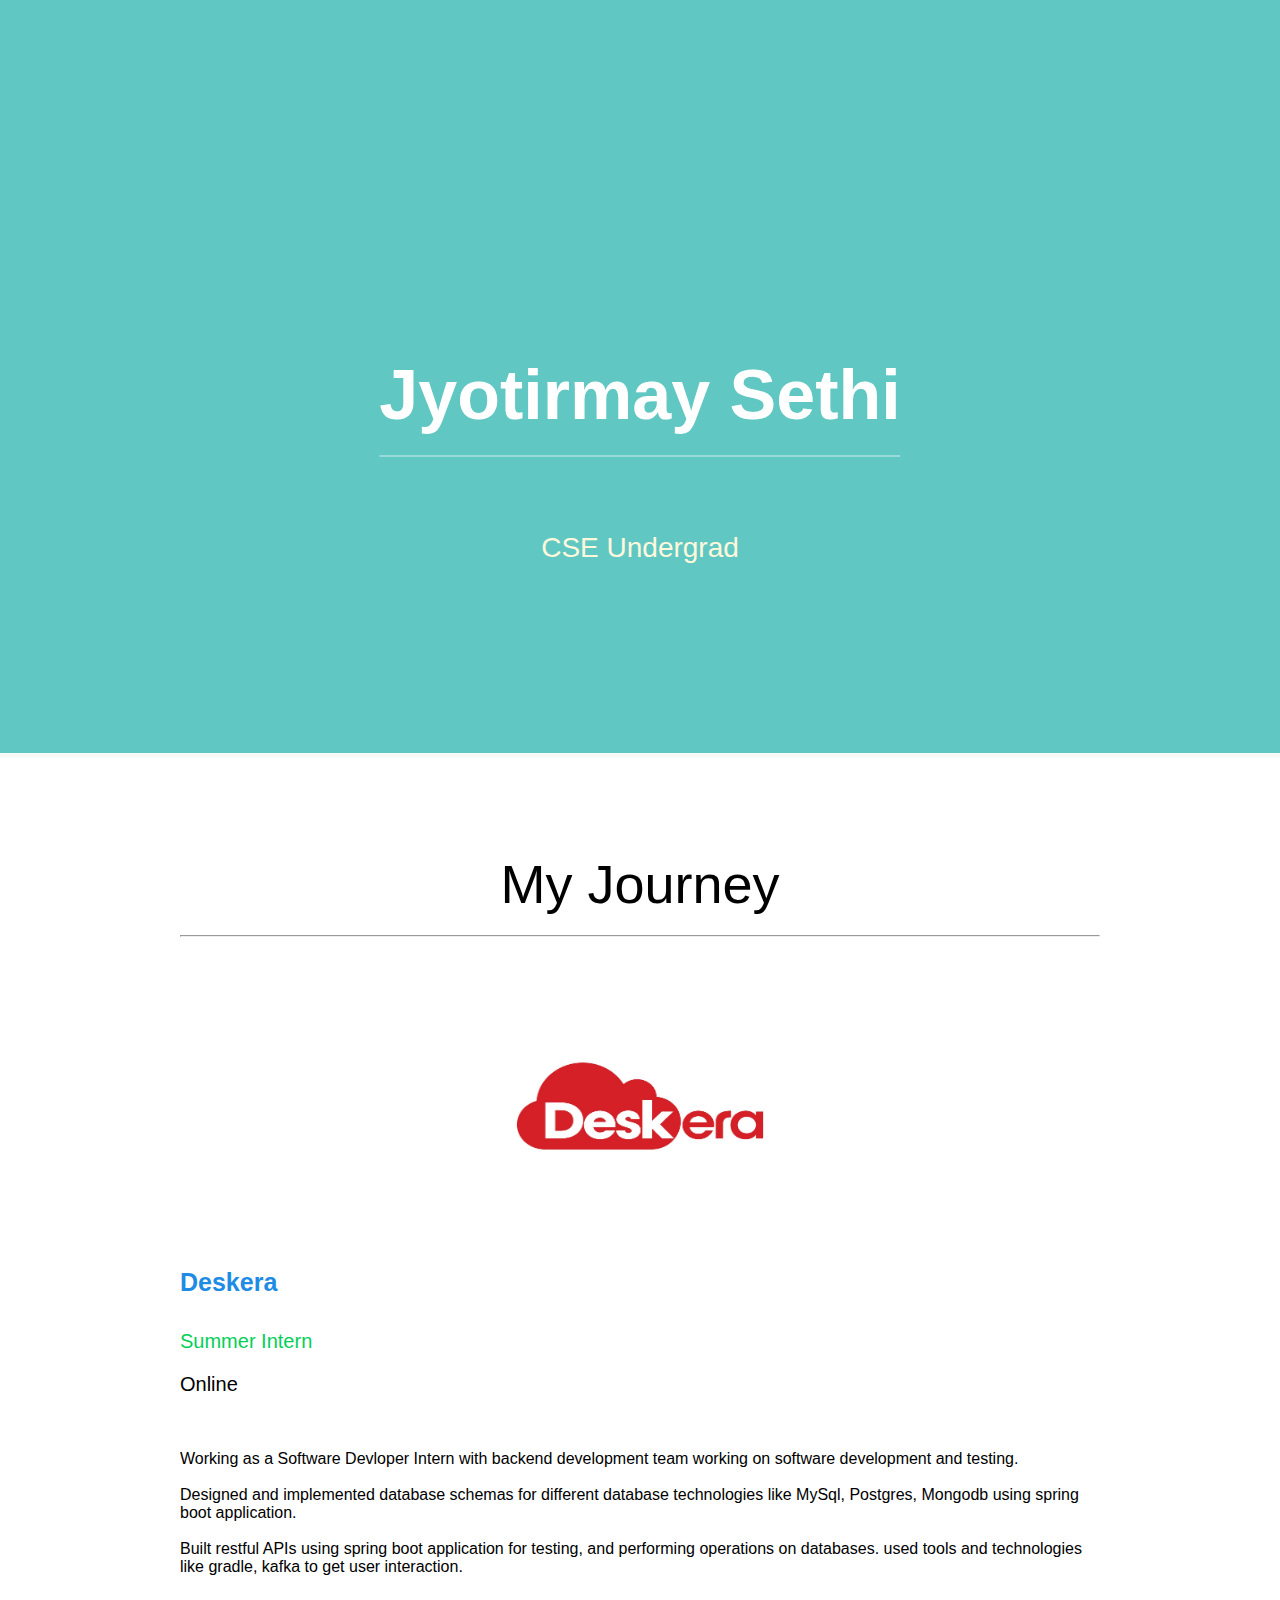
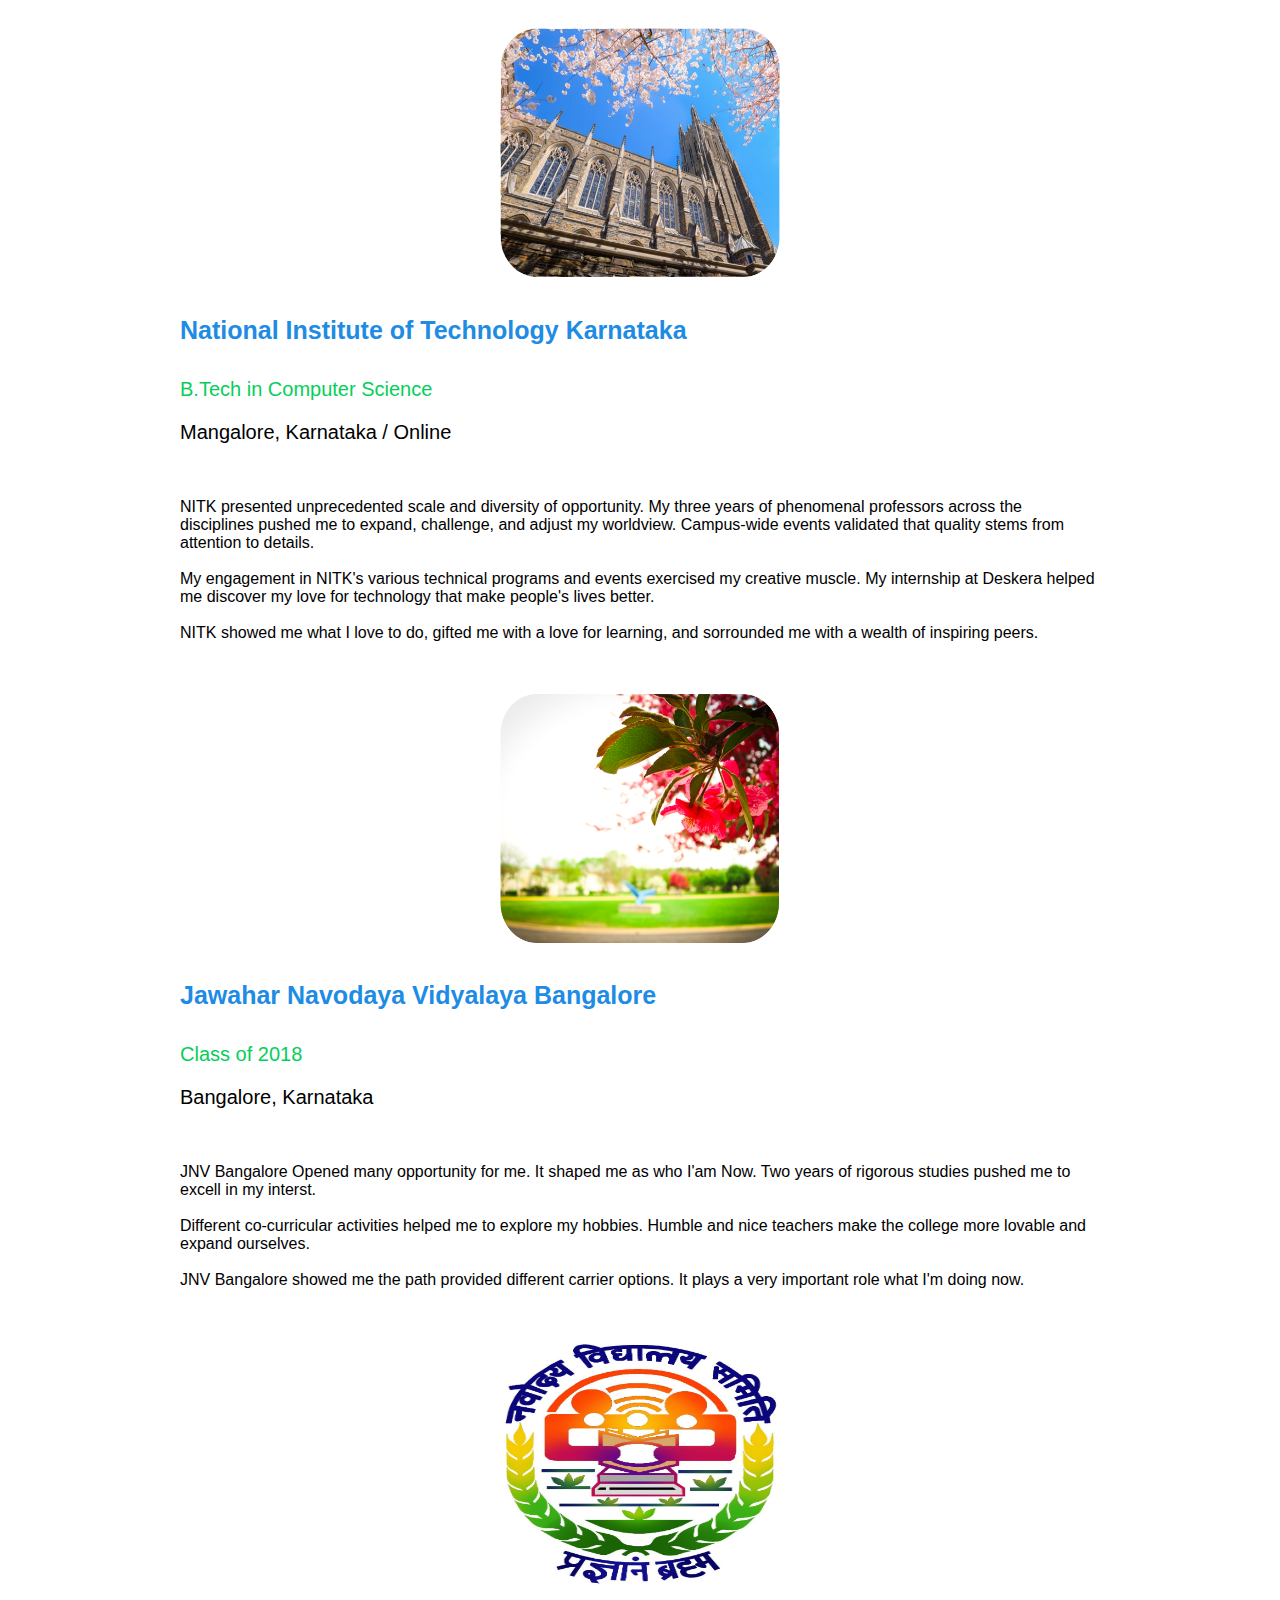
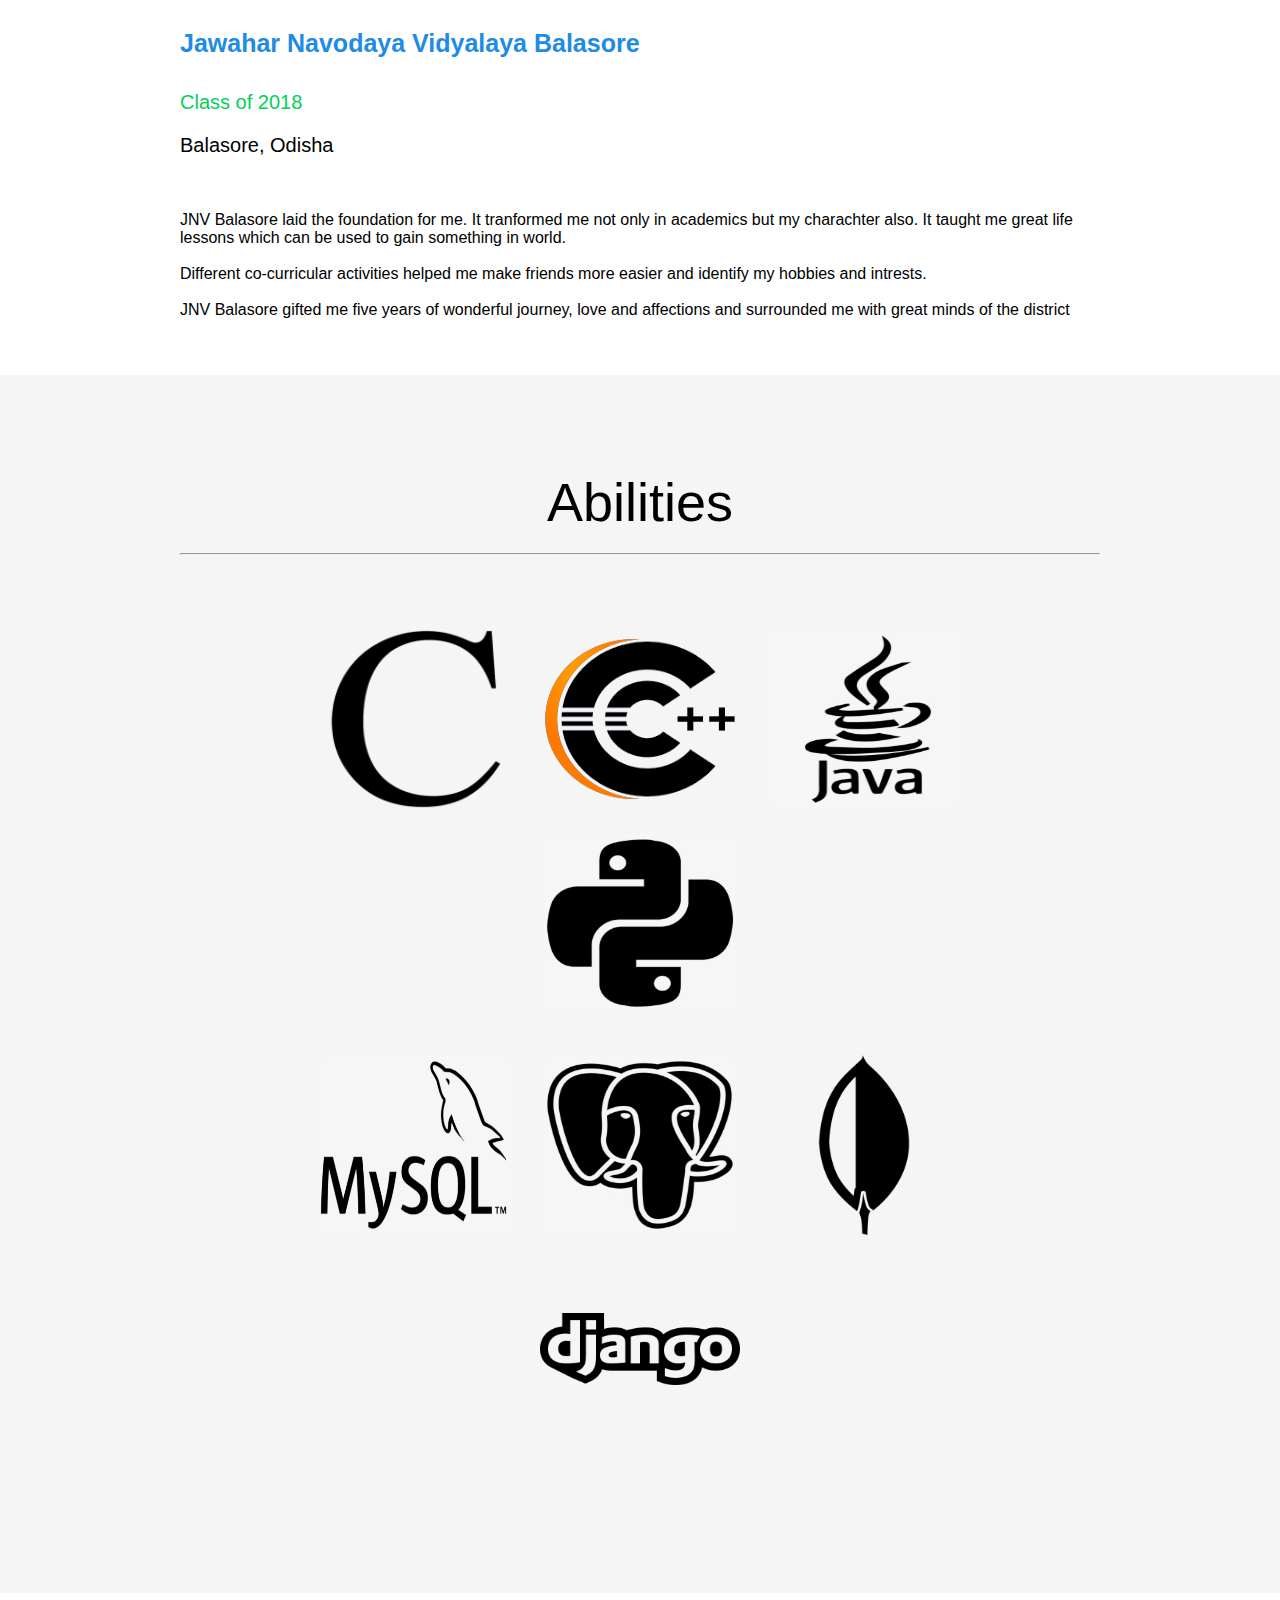
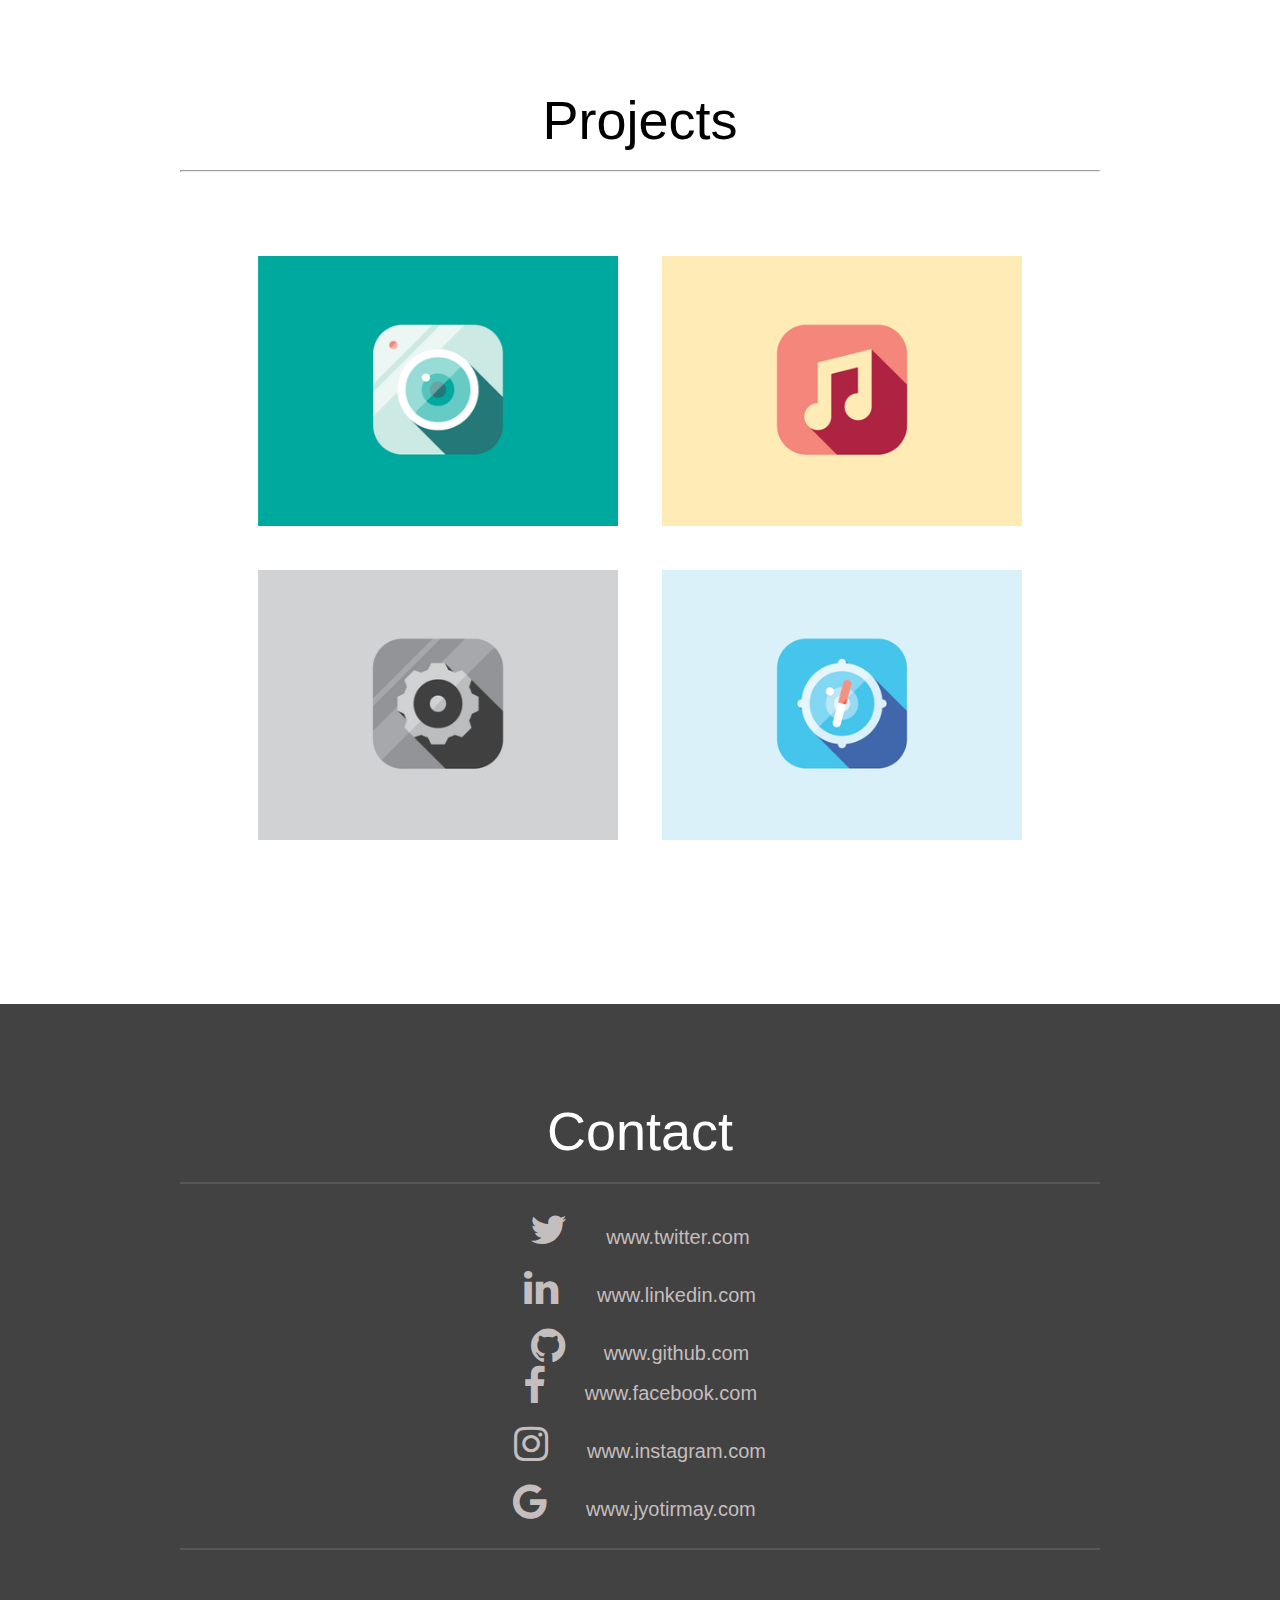
<file: index.html>
<!DOCTYPE html>
<html lang="en">
<head>
    <meta charset="UTF-8">
    <meta http-equiv="X-UA-Compatible" content="IE=edge">
    <!-- <meta http-equiv="refresh"
    content="0; url = profile.html" /> -->
    <meta http-equiv="refresh"
    content="0; url = https://jyotirmay02.github.io/profile.html" />
    <title>Jyotirmay Sethi</title>
</head>
<body>
</body>
</html>
</file>
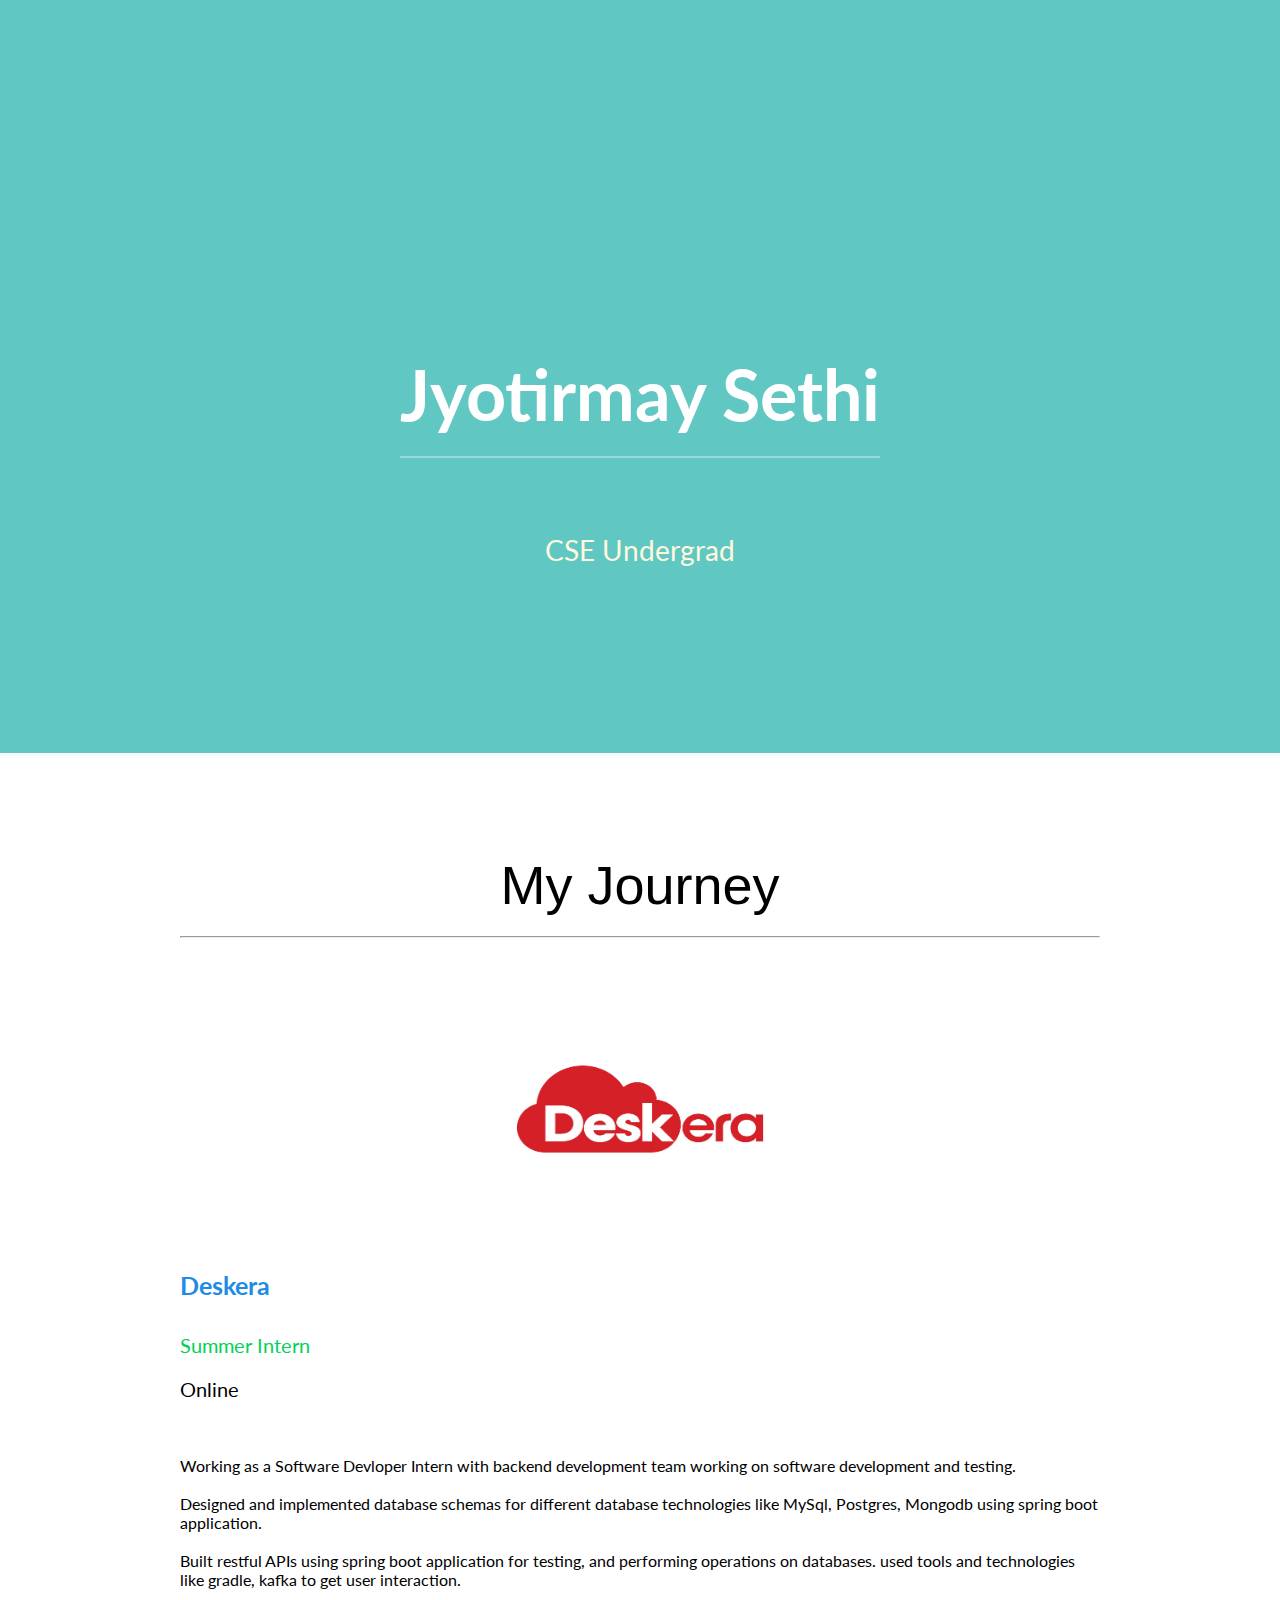
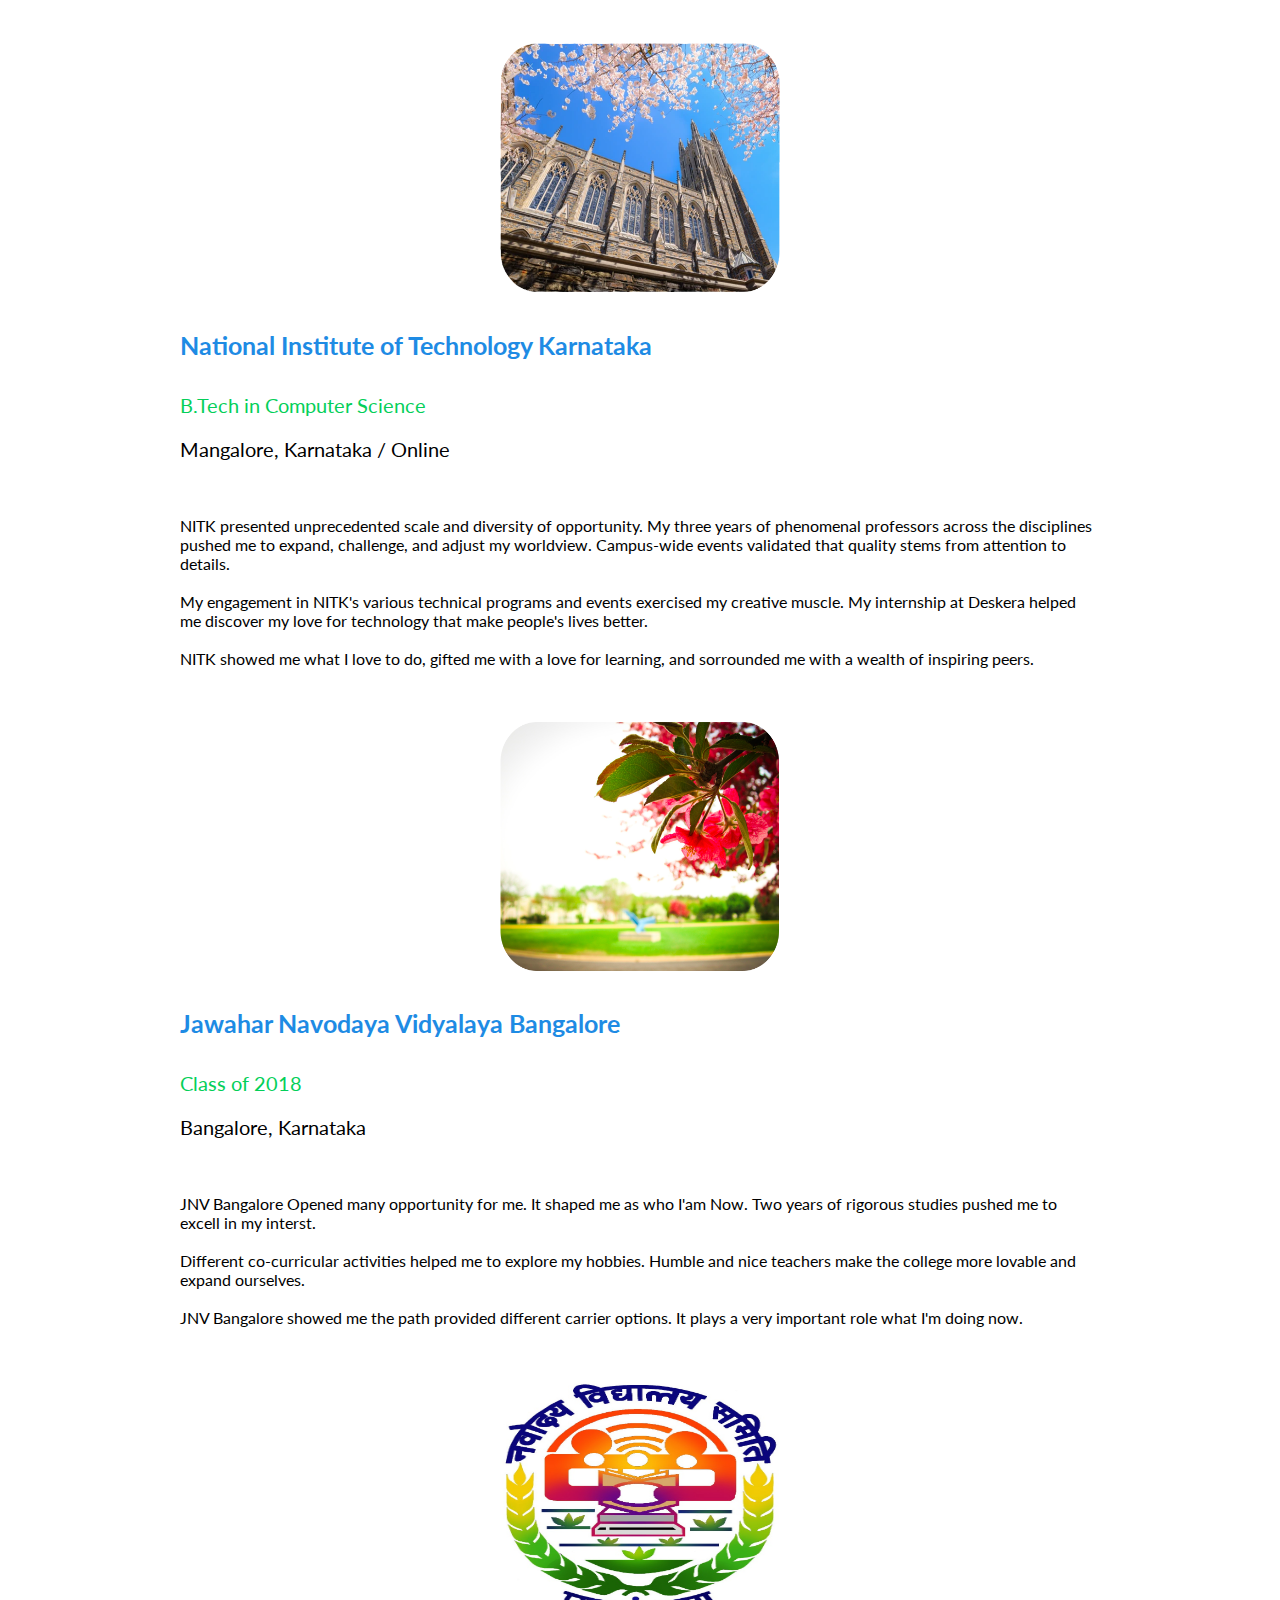
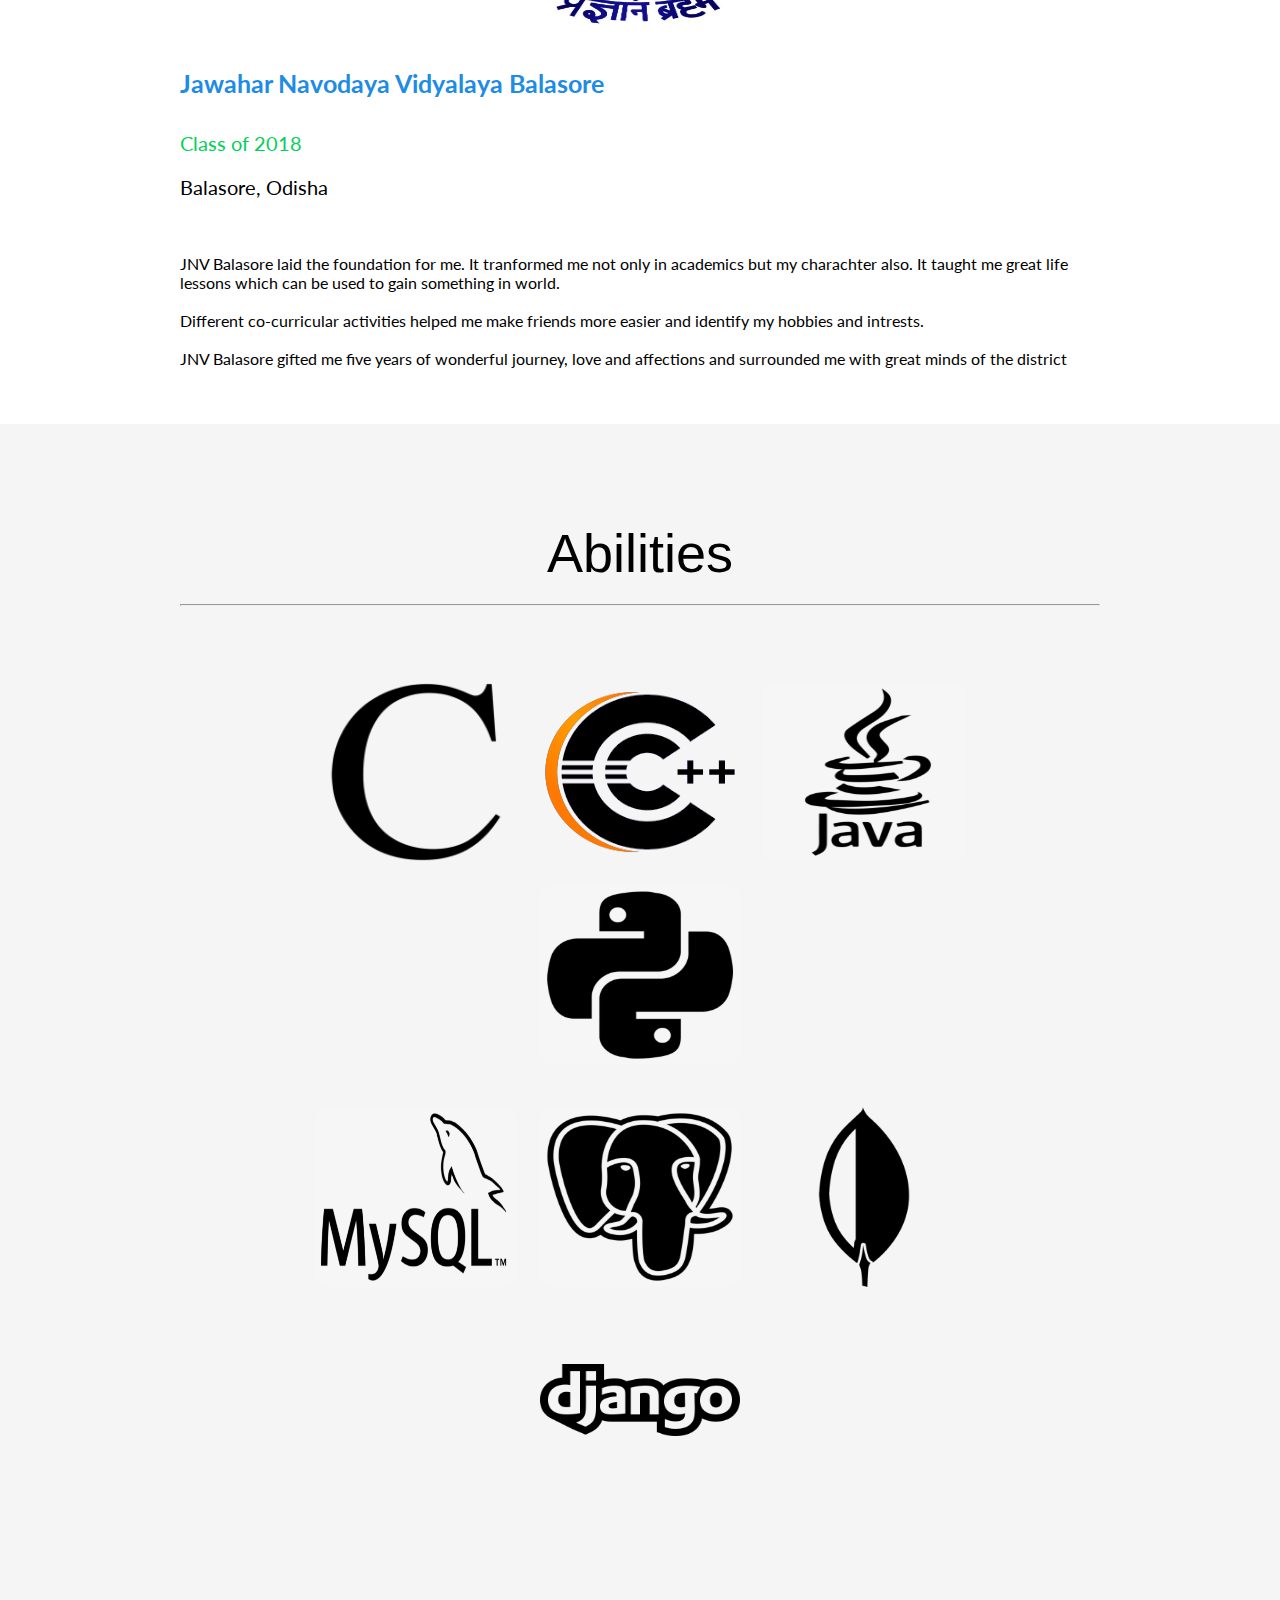
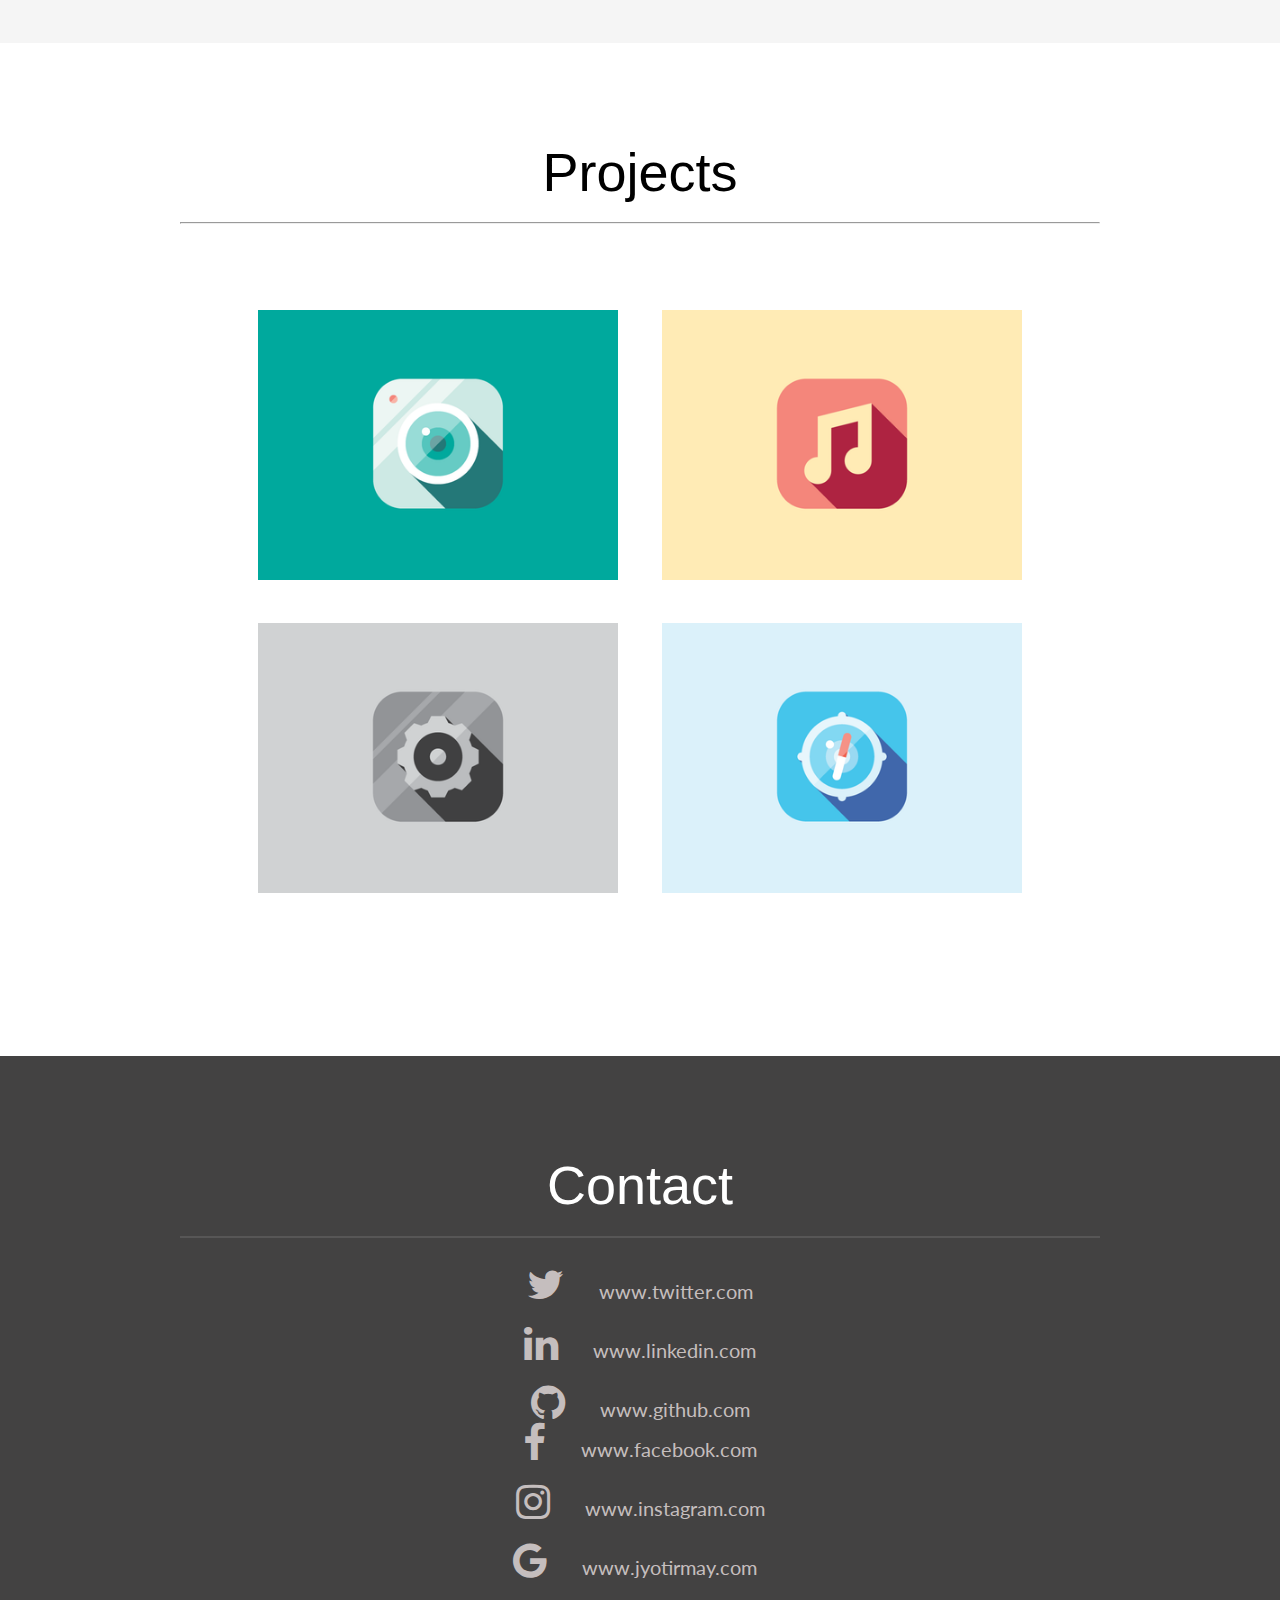
<file: profile.html>
<!DOCTYPE html>
<html lang="en">
<head>
    <meta charset="UTF-8">
    <meta http-equiv="X-UA-Compatible" content="IE=edge">
    <meta name="viewport" content="width=device-width, initial-scale=1.0">
    <title>Jyotirmay Sethi</title>
    <link rel = "icon" href = 
"https://encrypted-tbn0.gstatic.com/images?q=tbn:ANd9GcTzyXXiuce2o-KTml2OeF0SiYDt_g5wKQ-3HA&usqp=CAU" 
        type = "image/x-icon">
<link href="https://cdn.jsdelivr.net/npm/bootstrap@5.0.2/dist/css/bootstrap.min.css" rel="stylesheet" integrity="sha384-EVSTQN3/azprG1Anm3QDgpJLIm9Nao0Yz1ztcQTwFspd3yD65VohhpuuCOmLASjC" crossorigin="anonymous">
<link rel="stylesheet" href="https://cdnjs.cloudflare.com/ajax/libs/font-awesome/4.7.0/css/font-awesome.min.css">
<link rel="stylesheet" href="https://maxcdn.bootstrapcdn.com/font-awesome/4.4.0/css/font-awesome.min.css">
<link rel="stylesheet" href="profile.css">
<link rel="stylesheet" type="text/css" href="css/default.css" />
<link rel="stylesheet" type="text/css" href="css/component.css" />
<script src="js/modernizr.custom.js"></script>
<script src="https://ajax.googleapis.com/ajax/libs/jquery/2.1.1/jquery.min.js"></script>

</head>

<body>
   
    <div id="#" class="">
        <img src="[data-uri]" alt="Snow" style="width: 1519px; height: 753px;">
    
        <div class="centered">
            <h1>Jyotirmay Sethi</h1>
            <p class="lead">CSE Undergrad</p>
        </div>
        
    </div> 

    <div id="myjourney" class="background-white">
        <br><br>
        <div class="container">
            <h2><strong> My Journey </strong></h2>
            <hr>
            <br><br>

            <div class="myjourney">

                <div class="myjourney row">
                    <div id="first" class="col-md-5">
                        <img class="crop" src="deskera.jpg" alt="">
                    </div>
                    <div id="second" class="col-md-7">
                        <a style="text-decoration:none" href="https://www.deskera.com/"> <h4 id="name-of-org"> Deskera</h4></a>
                        <p id="position"> Summer Intern</p>
                        <p id="loc">Online</p>
                        <br>
                        <p>
                            Working as a Software Devloper Intern with backend development team working on software development and testing.
                            <br><br>
                            Designed and implemented  database schemas for different database technologies like MySql, Postgres, Mongodb using spring boot application.
                            <br><br>
                            Built restful APIs using spring boot application for testing, and performing operations on databases. used tools and technologies like gradle, kafka to get user interaction.
                        </p>
                    </div>
                </div>
                <br><br>
                <div class="myjourney row">
                    <div id="first" class="col-md-5">
                        <img class="crop" src="nitk.webp" alt="">
                    </div>
                    <div id="second" class="col-md-7">
                        <a style="text-decoration:none" href="https://www.nitk.ac.in/"> <h4 id="name-of-org"> National Institute of Technology Karnataka</h4></a>
                        <p id="position"> B.Tech in Computer Science </p>
                        <p id="loc">Mangalore, Karnataka / Online</p>
                        <br>
                        <p>
                            NITK presented unprecedented scale and diversity of opportunity. My three years of phenomenal professors across the disciplines pushed me to expand, challenge, and adjust my worldview.
                            Campus-wide events validated that quality stems from attention to details. 
                            <br><br>
                            My engagement in NITK's various technical programs and events exercised my creative muscle. My internship at Deskera helped me discover my love for technology that make people's lives better.
                            <br><br>
                            NITK showed me what I love to do, gifted me with a love for learning, and sorrounded me with a wealth of inspiring peers.
                        </p>
                    </div>
                </div>
                <br><br>
                <div class="myjourney row">
                    <div id="first" class="col-md-5">
                        <img class="crop" src="jnvblr.png" alt="">
                    </div>
                    <div id="second" class="col-md-7">
                        <a style="text-decoration:none" href="https://www.navodaya.gov.in/nvs/nvs-school/BANGALOREURBAN/en/home/"> <h4 id="name-of-org"> Jawahar Navodaya Vidyalaya Bangalore</h4></a>
                        <p id="position"> Class of 2018</p>
                        <p id="loc">Bangalore, Karnataka</p>
                        <br>
                        <p>
                            JNV Bangalore Opened many opportunity for me. It shaped me as who I'am Now. Two years of rigorous studies pushed me to excell in my interst.
                            <br><br>
                            Different co-curricular activities helped me to explore my hobbies. Humble and nice teachers make the college more lovable and expand ourselves.
                            <br><br>
                            JNV Bangalore showed me the path provided different carrier options. It plays a very important role what I'm doing now.
                        </p>
                    </div>
                </div>
                <br><br>
                <div class="myjourney row">
                    <div id="first" class="col-md-5">
                        <img class="crop" src="jnvbls.jpg" alt="">
                    </div>
                    <div id="second" class="col-md-7">
                        <a style="text-decoration:none" href="https://www.navodaya.gov.in/nvs/nvs-school/Balasore/en/about_us/About-JNV/"> <h4 id="name-of-org"> Jawahar Navodaya Vidyalaya Balasore</h4></a>
                        <p id="position"> Class of 2018</p>
                        <p id="loc">Balasore, Odisha</p>
                        <br>
                        <p>
                            JNV Balasore laid the foundation for me. It tranformed me not only in academics but my charachter also. It taught me great life lessons which can be used to gain something in world.
                            <br><br>
                            Different co-curricular activities helped me make friends more easier and identify my hobbies and intrests. 
                            <br><br>
                            JNV Balasore gifted me five years of wonderful journey, love and affections and surrounded me with great minds of the district
                        </p>
                    </div>
                </div>

            </div>
        </div>
    </div>

    <div id="abilities" class="background-yellow">
        <div class="container">
            <br><br>
            <h2><strong>Abilities</strong>  </h2>
            <hr>
            <br><br>

            <ul class="grid cs-style-1 abilities">
				<li>
					<figure>
						<img class="crop2" src = "c.png" alt="img01">
						<figcaption>
							
                            <h3>
                                <i class="fa fa-star checked"></i>
                                <i class="fa fa-star checked"></i>
                                <i class="fa fa-star checked"></i>
                                <i class="fa fa-star"></i>
                                <i class="fa fa-star"></i>
                            </h3>							
						</figcaption>
					</figure>
				</li>
				<li>
					<figure>
						<img class="crop2" src="c++.png" alt="img02">
						<figcaption>
                            <h3>
                                <i class="fa fa-star checked"></i>
                                <i class="fa fa-star checked"></i>
                                <i class="fa fa-star checked"></i>
                                <i class="fa fa-star checked"></i>
                                <i class="fa fa-star"></i>
                            </h3>						
                        </figcaption>
					</figure>
				</li>
				<li>
					<figure>
						<img class="crop2" src="java.jpg" alt="img04">
						<figcaption>
                            <h3>
                                <i class="fa fa-star checked"></i>
                                <i class="fa fa-star checked"></i>
                                <i class="fa fa-star"></i>
                                <i class="fa fa-star"></i>
                                <i class="fa fa-star"></i>
                            </h3>						
                        </figcaption>
					</figure>
				</li>
				<li>
					<figure>
						<img class="crop2" src="python.jpg" alt="img05">
						<figcaption>
                            <h3>
                                <i class="fa fa-star checked"></i>
                                <i class="fa fa-star checked"></i>
                                <i class="fa fa-star"></i>
                                <i class="fa fa-star"></i>
                                <i class="fa fa-star"></i>
                            </h3>						
                        </figcaption>
					</figure>
				</li>
                <br><br>
                <li>
					<figure>
						<img class="crop2" src="mysql.jpg" alt="img01">
						<figcaption>
							
                            <h3>
                                <i class="fa fa-star checked"></i>
                                <i class="fa fa-star checked"></i>
                                <i class="fa fa-star checked"></i>
                                <i class="fa fa-star checked"></i>
                                <i class="fa fa-star"></i>
                            </h3>							
						</figcaption>
					</figure>
				</li>
				<li>
					<figure>
						<img class="crop2" src="postgresql.jpg" alt="img02">
						<figcaption>
                            <h3>
                                <i class="fa fa-star checked"></i>
                                <i class="fa fa-star checked"></i>
                                <i class="fa fa-star checked"></i>
                                <i class="fa fa-star"></i>
                                <i class="fa fa-star"></i>
                            </h3>						
                        </figcaption>
					</figure>
				</li>
				<li>
					<figure>
						<img class="crop2" src="mongodb.png" alt="img04">
						<figcaption>
                            <h3>
                                <i class="fa fa-star checked"></i>
                                <i class="fa fa-star checked"></i>
                                <i class="fa fa-star checked"></i>
                                <i class="fa fa-star"></i>
                                <i class="fa fa-star"></i>
                            </h3>						
                        </figcaption>
					</figure>
				</li>
				<li>
					<figure>
						<img class="crop2" src="django.png" alt="img05">
						<figcaption>
                            <h3>
                                <i class="fa fa-star checked"></i>
                                <i class="fa fa-star checked"></i>
                                <i class="fa fa-star"></i>
                                <i class="fa fa-star"></i>
                                <i class="fa fa-star"></i>
                            </h3>
						</figcaption>
					</figure>
				</li>
				
			</ul>

                   
        </div>

    </div>

    <div id="project" class="background-white">
        <div class="container demo-1">
            <br><br>
            <h2><strong> Projects </strong> </h2>
            <hr>
            <br><br>
            <ul class="grid cs-style-5">
				<li>
					<figure>
						<img src="images/1.png" alt="img01">
						<figcaption>
							
							<h3>Mining weighted sequential pattern </h3>
							<a href="https://colab.research.google.com/drive/1O1QHP_zF9tUqy19CMd08jQF3DO_g2qWT" target="_blank">Take a look</a>
							
						</figcaption>
					</figure>
				</li>
				<li>
					<figure>
						<img src="images/2.png" alt="img02">
						<figcaption>
							<h3>Chat messaging application</h3>
							<a href="https://github.com/Dhruv-mak/ChatApp" target="_blank">Take a look</a>
						</figcaption>
					</figure>
				</li>
				<li>
					<figure>
						<img src="images/4.png" alt="img04">
						<figcaption>
							<h3>The study and Analysis of Cloud Storages</h3>
							<a href="https://drive.google.com/file/d/18I7R4Vrhj4lprUCLANJbgIpF9X_lSMLc/view?usp=sharing" target="_blank">Take a look</a>
						</figcaption>
					</figure>
				</li>
				<li>
					<figure>
						<img src="images/5.png" alt="img05">
						<figcaption>
							<h3>Online examination System</h3>
							<a href="https://github.com/Jyotirmay02/MyExam" target="_blank">Take a look</a>
						</figcaption>
					</figure>
				</li>
				
			</ul>
        </div>
    </div>

    <div id="contacts" class="background-gray">
        <div class="container">
            <br><br>
            <h2 class="contact"><strong>Contact</strong> </h2>
            <hr>
            <br>
            <div class="row">
                <div class="col-md-6">
                    <ul class="no-bullets one">
                        
                        <a href="https://twitter.com/JyotirmaySethi">
                        <li id="one">
                                <span class="fa fa-twitter fa-2x"></span>
                                &nbsp;&nbsp;&nbsp;&nbsp;&nbsp;&nbsp;www.twitter.com
                        </li>
                        </a>  
                        <br>
                        <a href="https://www.linkedin.com/in/jyotirmaysethi123">
                        <li id="three">
                            <span class="fa fa-linkedin fa-2x"></span>
                            &nbsp;&nbsp;&nbsp;&nbsp;&nbsp;&nbsp;www.linkedin.com    
                        </li></a><br>
                        <a href="https://github.com/Jyotirmay02">
                        <li id="four">
                            <span class="fa fa-github fa-2x"></span>
                            &nbsp;&nbsp;&nbsp;&nbsp;&nbsp;&nbsp;www.github.com    
                        </li>
                        </a>    
                    </ul>
                </div>
                <div class="col-md-6">
                    <ul class="no-bullets">
                        <a href="https://www.facebook.com/jyotirmay.sethi.50/">
                        <li id="five">
                        <span class="fa fa-facebook fa-2x"></span>
                        &nbsp;&nbsp;&nbsp;&nbsp;&nbsp;&nbsp;www.facebook.com    
                        </li></a>
                        <br>
                        <a href="https://www.instagram.com/jyotirmaysethi/">
                        <li id="six">
                            <span class="fa fa-instagram fa-2x"></span>
                            &nbsp;&nbsp;&nbsp;&nbsp;&nbsp;&nbsp;www.instagram.com    
                        </li></a><br>
                        <a href="">
                        <li id="two">
                                <span class="fa fa-google fa-2x"></span>
                                &nbsp;&nbsp;&nbsp;&nbsp;&nbsp;&nbsp;www.jyotirmay.com&nbsp;&nbsp;   
                        </li></a>
                        
                    </ul>
                </div>
            </div>
            <br>
            <hr>
            <br><br><br><br><br><br><br><br><br><br><br>
        </div>
    </div>

    <script src="js/toucheffects.js"></script>
    <script src="profile.js"></script>
</body>
</html>
</file>
<file: profile.css>
/* Container holding the image and the text */
 .container {
    position: relative; 
    text-align: center;
    color: black;
    padding : 40px 180px;
  }
  
  /* Bottom left text */
  .bottom-left {
    position: absolute;
    bottom: 8px;
    left: 16px;
  }
  
  /* Top left text */
  .top-left {
    position: absolute;
    top: 8px;
    left: 16px;
  }
  
  /* Top right text */
  .top-right {
    position: absolute;
    top: 8px;
    right: 16px;
  }
  
  /* Bottom right text */
  .bottom-right {
    position: absolute;
    bottom: 8px;
    right: 16px;
  }
  
  /* Centered text */
  .centered {
    position: absolute;
    top: 50%;
    left: 50%;
    transform: translate(-50%, -50%);
  } 

  h1{
    font-size : 70px;
    color : white;
    padding-bottom: 20px;
    border-bottom: 2px solid #FFFFFF;
        /* border-bottom-color: rgb(255, 255, 255); */
    border-bottom-color: rgba(255,255,255,0.35);
    display: inline-block;
  }

.lead{
    font-size : 28px;
    text-align: center;
    color :cornsilk;
}

.background-white{
    /* background-color :whitesmoke; */
    background-color: white;
}

.glyphicon {
    position: relative;
    top: 1px;
    display: inline-block;
    font-family: 'Glyphicons Halflings';
    font-style: normal;
    font-weight: 400;
    line-height: 1;
}
#experiences .experience {
    margin-bottom: 20px;
}

.crop{
    height: 250px;
    width: 280px;
    border-radius: 30px;
}

#second{
    text-align: start;
}

#first{
    text-align: center;
}

#name-of-org{
    color: rgb(30, 139, 228);
    font-size:25px;
}

#position{
    color: rgb(4, 207, 89);
    font-size: 20px;
}

#loc{
    color: black;
    font-size: 20px;
}

.no-bullets {
    list-style-type: none;
    margin: 0px;
    padding: 0px;
}

.ability-title {
    display: inline-block;
    width: 60%;
}

.background-yellow{
    background-color: whitesmoke;
}

.crop2{
    height: 180px;
    width: 200px;
    border-radius: 13px;
}

.background-gray{
    background: #434242;
}

.contact{
    color:white;
}

.background-gray hr {
    /* margin-top: 40px;
    margin-right: 0px;
    margin-bottom: 40px;
    margin-left: 0px; */

    /* border-color: #727878; */
    border: 0.1px solid darkgrey;
    /* border-color: darkgrey; */
    opacity: 0.2;
}

.background-gray li{
    font-size: 20px;
    color:rgb(197, 190, 190);
}
.move{
    display: block;
    font-size: 60px;
    font-weight: 400;
    animation-name: moveInleft;
    animation-duration: 3s;
}

strong{
    font-size: 54px;
    text-align: center;
    font-weight: 300;
    font-family:Arial, Helvetica, sans-serif;
}

#one:hover{
    /* font-size: 22px; */
    color:white;
}

#two:hover{
    /* font-size: 22px; */
    color:white;
}

.fa-star{
    color:grey;
}
.checked {
    color:rgb(8, 192, 183);
  } 

/* p{
    font-size:100px;
} */

/* .navbar{
    margin-top: 350px;
    margin-left: 1300px;
    margin-right: 30px;
} */
</file>
<file: css/default.css>
/* General Demo Style */
@import url(http://fonts.googleapis.com/css?family=Lato:300,400,700);

@font-face {
	font-family: 'codropsicons';
	src:url('../fonts/codropsicons/codropsicons.eot');
	src:url('../fonts/codropsicons/codropsicons.eot?#iefix') format('embedded-opentype'),
		url('../fonts/codropsicons/codropsicons.woff') format('woff'),
		url('../fonts/codropsicons/codropsicons.ttf') format('truetype'),
		url('../fonts/codropsicons/codropsicons.svg#codropsicons') format('svg');
	font-weight: normal;
	font-style: normal;
}

*, *:after, *:before { -webkit-box-sizing: border-box; -moz-box-sizing: border-box; box-sizing: border-box; }
body, html { font-size: 100%; padding: 0; margin: 0;}

/* Clearfix hack by Nicolas Gallagher: http://nicolasgallagher.com/micro-clearfix-hack/ */
.clearfix:before, .clearfix:after { content: " "; display: table; }
.clearfix:after { clear: both; }

body {
	font-family: 'Lato', Calibri, Arial, sans-serif;
	color: #b3b9bf;
	background: #f9f9f9;
}

a {
	color: #888;
	text-decoration: none;
}

a:hover,
a:active {
	color: #333;
}

/* Header Style */
.container > header {
	margin: 0 auto;
	padding: 2em;
	text-align: center;
	background: rgba(0,0,0,0.01);
}

.container > header h1 {
	font-size: 2.625em;
	line-height: 1.3;
	margin: 0;
	font-weight: 300;
}

/* To Navigation Style */
.codrops-top {
	background: #fff;
	background: rgba(255, 255, 255, 0.6);
	text-transform: uppercase;
	width: 100%;
	font-size: 0.69em;
	line-height: 2.2;
}

.codrops-top a {
	padding: 0 1em;
	letter-spacing: 0.1em;
	color: #888;
	display: inline-block;
}

.codrops-top a:hover {
	background: rgba(255,255,255,0.95);
	color: #333;
}

.codrops-top span.right {
	float: right;
}

.codrops-top span.right a {
	float: left;
	display: block;
}

.codrops-icon:before {
	font-family: 'codropsicons';
	margin: 0 4px;
	speak-as: none;
	font-style: normal;
	font-weight: normal;
	font-variant: normal;
	text-transform: none;
	line-height: 1;
	-webkit-font-smoothing: antialiased;
}

.codrops-icon-drop:before {
	content: "\e001";
}

.codrops-icon-prev:before {
	content: "\e004";
}

.codrops-icon-archive:before {
	content: "\e002";
}

.codrops-icon-next:before {
	content: "\e000";
}

.codrops-icon-about:before {
	content: "\e003";
}

/* Demo Buttons Style */
.codrops-demos {
	padding-top: 1em;
	font-size: 0.9em;
}

.codrops-demos a {
	display: inline-block;
	margin: 0.5em;
	padding: 0.7em 1.1em;
	border: 3px solid #b3b9bf;
	color: #b3b9bf;
	font-weight: 700;
}

.codrops-demos a:hover,
.codrops-demos a.current-demo,
.codrops-demos a.current-demo:hover {
	border-color: #2c3f52;
	color: #2c3f52;
}

@media screen and (max-width: 25em) {

	.codrops-icon span {
		display: none;
	}

}
</file>
<file: css/component.css>
.grid {
	padding: 20px 20px 100px 20px;
	max-width: 2000px;
	margin: 0 auto;
	list-style: none;
	text-align: center;
}

.abilities{
	padding: 20px 20px 100px 20px;
	max-width: 2000px;
	margin: 0 auto;
	list-style: none;
	text-align: center;
}
.grid li {
	display: inline-block;
	width: 400px;
	margin: 0;
	padding: 20px;
	text-align: left;
	position: relative;
}

.abilities li{
	display: inline-block;
	width: 220px;
	margin: 0;
	padding: 10px;
	text-align: left;
	position: relative;
}
.grid figure {
	margin: 0;
	position: relative;
}

.abilities figure{
	margin: 0;
	position: relative;
}
.grid figure img {
	max-width: 100%;
	display: block;
	position: relative;
}

.abilities figure img{
	max-width: 100%;
	display: block;
	position: relative;
}

.grid figcaption {
	position:absolute;
	top: 0;
	left: 0;
	padding: 10px;
	background: #2c3f52;
	color: #ed4e6e;
}

.abilities figcaption{
	/* position:absolute; */
	top: -10;
	left: -10;
	padding: 0px;
	background: #2c3f52;
	color: #ed4e6e;
}


.grid figcaption h3 {
	margin: 0;
	padding: 0;
	color: #fff;
}

.abilities figcaption h3{
	margin: 0;
	padding: 0;
	color: #fff;
}

.grid figcaption span:before {
	content: 'by ';
}

.abilities figcaption span:before{
	content: 'by ';
}

.grid figcaption a {
	text-align: center;
	padding: 5px 10px;
	border-radius: 2px;
	display: inline-block;
	background: #ed4e6e;
	color: #fff;
}

.abilities figcaption a{
	text-align: center;
	padding: 5px 10px;
	border-radius: 2px;
	display: inline-block;
	background: #ed4e6e;
	color: #fff;
}
/* Individual Caption Styles */

/* Caption Style 1 */
.cs-style-1 figcaption {
	height: 100%;
	width: 100%;
	opacity: 0;
	text-align: center;
	-webkit-backface-visibility: hidden;
	-moz-backface-visibility: hidden;
	backface-visibility: hidden;
	-webkit-transition: -webkit-transform 0.3s, opacity 0.3s;
	-moz-transition: -moz-transform 0.3s, opacity 0.3s;
	transition: transform 0.3s, opacity 0.3s;
}

.no-touch .cs-style-1 figure:hover figcaption,
.cs-style-1 figure.cs-hover figcaption {
	opacity: 0.85;
	-webkit-transform: translate(15px, 15px);
	-moz-transform: translate(15px, 15px);
	-ms-transform: translate(15px, 15px);
	transform: translate(15px, 15px);
}

.cs-style-1 figcaption h3 {
	margin-top: 70px;
}

.cs-style-1 figcaption span {
	display: block;
}

.cs-style-1 figcaption a {
	margin-top: 30px;
}





.move{
    /* display: block;
    font-size: 60px;
    font-weight: 400; */
    animation-name: moveInleft;
    animation-duration: 1s;
}

@keyframes moveInleft {
    0% {
        opacity: 0;
        transform: translateX(-100px);
    }

    80% {
        transform: translateX(10px);
    }
    100% {
        opacity: 1;
        transform: translate(0);
    }
}

@keyframes moveInRight {
    0% {
        opacity: 0;
        transform: translateX(100px);
    }

    80% {
        transform: translateX(-10px);
    }
    
    100% {
        opacity: 1;
        transform: translate(0);
    }

}







/* Caption Style 2 */
.cs-style-2 figure img {
	z-index: 10;
	-webkit-transition: -webkit-transform 0.4s;
	-moz-transition: -moz-transform 0.4s;
	transition: transform 0.4s;
}

.no-touch .cs-style-2 figure:hover img,
.cs-style-2 figure.cs-hover img {
	-webkit-transform: translateY(-90px);
	-moz-transform: translateY(-90px);
	-ms-transform: translateY(-90px);
	transform: translateY(-90px);
}

.cs-style-2 figcaption {
	height: 90px;
	width: 100%;
	top: auto;
	bottom: 0;
}

.cs-style-2 figcaption a {
	position: absolute;
	right: 20px;
	top: 30px;
}

/* Caption Style 3 */
.cs-style-3 figure {
	overflow: hidden;
}

.cs-style-3 figure img {
	-webkit-transition: -webkit-transform 0.4s;
	-moz-transition: -moz-transform 0.4s;
	transition: transform 0.4s;
}

.no-touch .cs-style-3 figure:hover img,
.cs-style-3 figure.cs-hover img {
	-webkit-transform: translateY(-50px);
	-moz-transform: translateY(-50px);
	-ms-transform: translateY(-50px);
	transform: translateY(-50px);
}

.cs-style-3 figcaption {
	height: 100px;
	width: 100%;
	top: auto;
	bottom: 0;
	opacity: 0;
	-webkit-transform: translateY(100%);
	-moz-transform: translateY(100%);
	-ms-transform: translateY(100%);
	transform: translateY(100%);
	-webkit-transition: -webkit-transform 0.4s, opacity 0.1s 0.3s;
	-moz-transition: -moz-transform 0.4s, opacity 0.1s 0.3s;
	transition: transform 0.4s, opacity 0.1s 0.3s;
}

.no-touch .cs-style-3 figure:hover figcaption,
.cs-style-3 figure.cs-hover figcaption {
	opacity: 1;
	-webkit-transform: translateY(0px);
	-moz-transform: translateY(0px);
	-ms-transform: translateY(0px);
	transform: translateY(0px);
	-webkit-transition: -webkit-transform 0.4s, opacity 0.1s;
	-moz-transition: -moz-transform 0.4s, opacity 0.1s;
	transition: transform 0.4s, opacity 0.1s;
}

.cs-style-3 figcaption a {
	position: absolute;
	bottom: 20px;
	right: 20px;
}

/* Caption Style 4 */
.cs-style-4 li {
	-webkit-perspective: 1700px;
	-moz-perspective: 1700px;
	perspective: 1700px;
	-webkit-perspective-origin: 0 50%;
	-moz-perspective-origin: 0 50%;
	perspective-origin: 0 50%;
}

.cs-style-4 figure {
	-webkit-transform-style: preserve-3d;
	-moz-transform-style: preserve-3d;
	transform-style: preserve-3d;
}

.cs-style-4 figure > div {
	overflow: hidden;
}

.cs-style-4 figure img {
	-webkit-transition: -webkit-transform 0.4s;
	-moz-transition: -moz-transform 0.4s;
	transition: transform 0.4s;
}

.no-touch .cs-style-4 figure:hover img,
.cs-style-4 figure.cs-hover img {
	-webkit-transform: translateX(25%);
	-moz-transform: translateX(25%);
	-ms-transform: translateX(25%);
	transform: translateX(25%);
}

.cs-style-4 figcaption {
	height: 100%;
	width: 50%;
	opacity: 0;
	-webkit-backface-visibility: hidden;
	-moz-backface-visibility: hidden;
	backface-visibility: hidden;
	-webkit-transform-origin: 0 0;
	-moz-transform-origin: 0 0;
	transform-origin: 0 0;
	-webkit-transform: rotateY(-90deg);
	-moz-transform: rotateY(-90deg);
	transform: rotateY(-90deg);
	-webkit-transition: -webkit-transform 0.4s, opacity 0.1s 0.3s;
	-moz-transition: -moz-transform 0.4s, opacity 0.1s 0.3s;
	transition: transform 0.4s, opacity 0.1s 0.3s;
}

.no-touch .cs-style-4 figure:hover figcaption,
.cs-style-4 figure.cs-hover figcaption {
	opacity: 1;
	-webkit-transform: rotateY(0deg);
	-moz-transform: rotateY(0deg);
	transform: rotateY(0deg);
	-webkit-transition: -webkit-transform 0.4s, opacity 0.1s;
	-moz-transition: -moz-transform 0.4s, opacity 0.1s;
	transition: transform 0.4s, opacity 0.1s;
}

.cs-style-4 figcaption a {
	position: absolute;
	bottom: 20px;
	right: 20px;
}

/* Caption Style 5 */
.cs-style-5 figure img {
	z-index: 10;
	-webkit-transition: -webkit-transform 0.4s;
	-moz-transition: -moz-transform 0.4s;
	transition: transform 0.4s;
}

.no-touch .cs-style-5 figure:hover img,
.cs-style-5 figure.cs-hover img {
	-webkit-transform: scale(0.4);
	-moz-transform: scale(0.4);
	-ms-transform: scale(0.4);
	transform: scale(0.4);
}

.cs-style-5 figcaption {
	color:aquamarine;
	height: 100%;
	width: 100%;
	opacity: 0;
	-webkit-transform: scale(0.7);
	-moz-transform: scale(0.7);
	-ms-transform: scale(0.7);
	transform: scale(0.7);
	-webkit-backface-visibility: hidden;
	-moz-backface-visibility: hidden;
	backface-visibility: hidden;
	-webkit-transition: -webkit-transform 0.4s, opacity 0.4s;
	-moz-transition: -moz-transform 0.4s, opacity 0.4s;
	transition: transform 0.4s, opacity 0.4s;
}

.no-touch .cs-style-5 figure:hover figcaption,
.cs-style-5 figure.cs-hover figcaption {
	-webkit-transform: scale(1);
	-moz-transform: scale(1);
	-ms-transform: scale(1);
	transform: scale(1);
	/* background-color:darkcyan; */
	
	opacity: 1;
}

.cs-style-5 figure a {
	position: absolute;
	bottom: 20px;
	right: 20px;
}

/* Caption Style 6 */
.cs-style-6 figure img {
	z-index: 10;
	-webkit-transition: -webkit-transform 0.4s;
	-moz-transition: -moz-transform 0.4s;
	transition: transform 0.4s;
}

.no-touch .cs-style-6 figure:hover img,
.cs-style-6 figure.cs-hover img {
	-webkit-transform: translateY(-50px) scale(0.5);
	-moz-transform: translateY(-50px) scale(0.5);
	-ms-transform: translateY(-50px) scale(0.5);
	transform: translateY(-50px) scale(0.5);
}

.cs-style-6 figcaption {
	height: 100%;
	width: 100%;
}

.cs-style-6 figcaption h3 {
	margin-top: 60%;
}

.cs-style-6 figcaption a {
	position: absolute;
	bottom: 20px;
	right: 20px;
}

/* Caption Style 7 */
.cs-style-7 li:first-child { z-index: 6; }
.cs-style-7 li:nth-child(2) { z-index: 5; }
.cs-style-7 li:nth-child(3) { z-index: 4; }
.cs-style-7 li:nth-child(4) { z-index: 3; }
.cs-style-7 li:nth-child(5) { z-index: 2; }
.cs-style-7 li:nth-child(6) { z-index: 1; }

.cs-style-7 figure img {
	z-index: 10;
}

.cs-style-7 figcaption {
	height: 100%;
	width: 100%;
	opacity: 0;
	-webkit-backface-visibility: hidden;
	-moz-backface-visibility: hidden;
	backface-visibility: hidden;
	-webkit-transition: opacity 0.3s, height 0.3s, box-shadow 0.3s;
	-moz-transition: opacity 0.3s, height 0.3s, box-shadow 0.3s;
	transition: opacity 0.3s, height 0.3s, box-shadow 0.3s;
	box-shadow: 0 0 0 0px #2c3f52;
}

.no-touch .cs-style-7 figure:hover figcaption,
.cs-style-7 figure.cs-hover figcaption {
	opacity: 1;
	height: 130%;
	box-shadow: 0 0 0 10px #2c3f52;
}

.cs-style-7 figcaption h3 {
	margin-top: 86%;
}

.cs-style-7 figcaption h3,
.cs-style-7 figcaption span,
.cs-style-7 figcaption a {
	opacity: 0;
	-webkit-transition: opacity 0s;
	-moz-transition: opacity 0s;
	transition: opacity 0s;
}

.cs-style-7 figcaption a {
	position: absolute;
	bottom: 20px;
	right: 20px;
}

.no-touch .cs-style-7 figure:hover figcaption h3,
.no-touch .cs-style-7 figure:hover figcaption span,
.no-touch .cs-style-7 figure:hover figcaption a,
.cs-style-7 figure.cs-hover figcaption h3,
.cs-style-7 figure.cs-hover figcaption span,
.cs-style-7 figure.cs-hover figcaption a {
	-webkit-transition: opacity 0.3s 0.2s;
	-moz-transition: opacity 0.3s 0.2s;
	transition: opacity 0.3s 0.2s;
	opacity: 1;
}

@media screen and (max-width: 31.5em) {
	.grid {
		padding: 10px 10px 100px 10px;
	}
	.grid li {
		width: 100%;
		min-width: 300px;
	}
}
</file>
